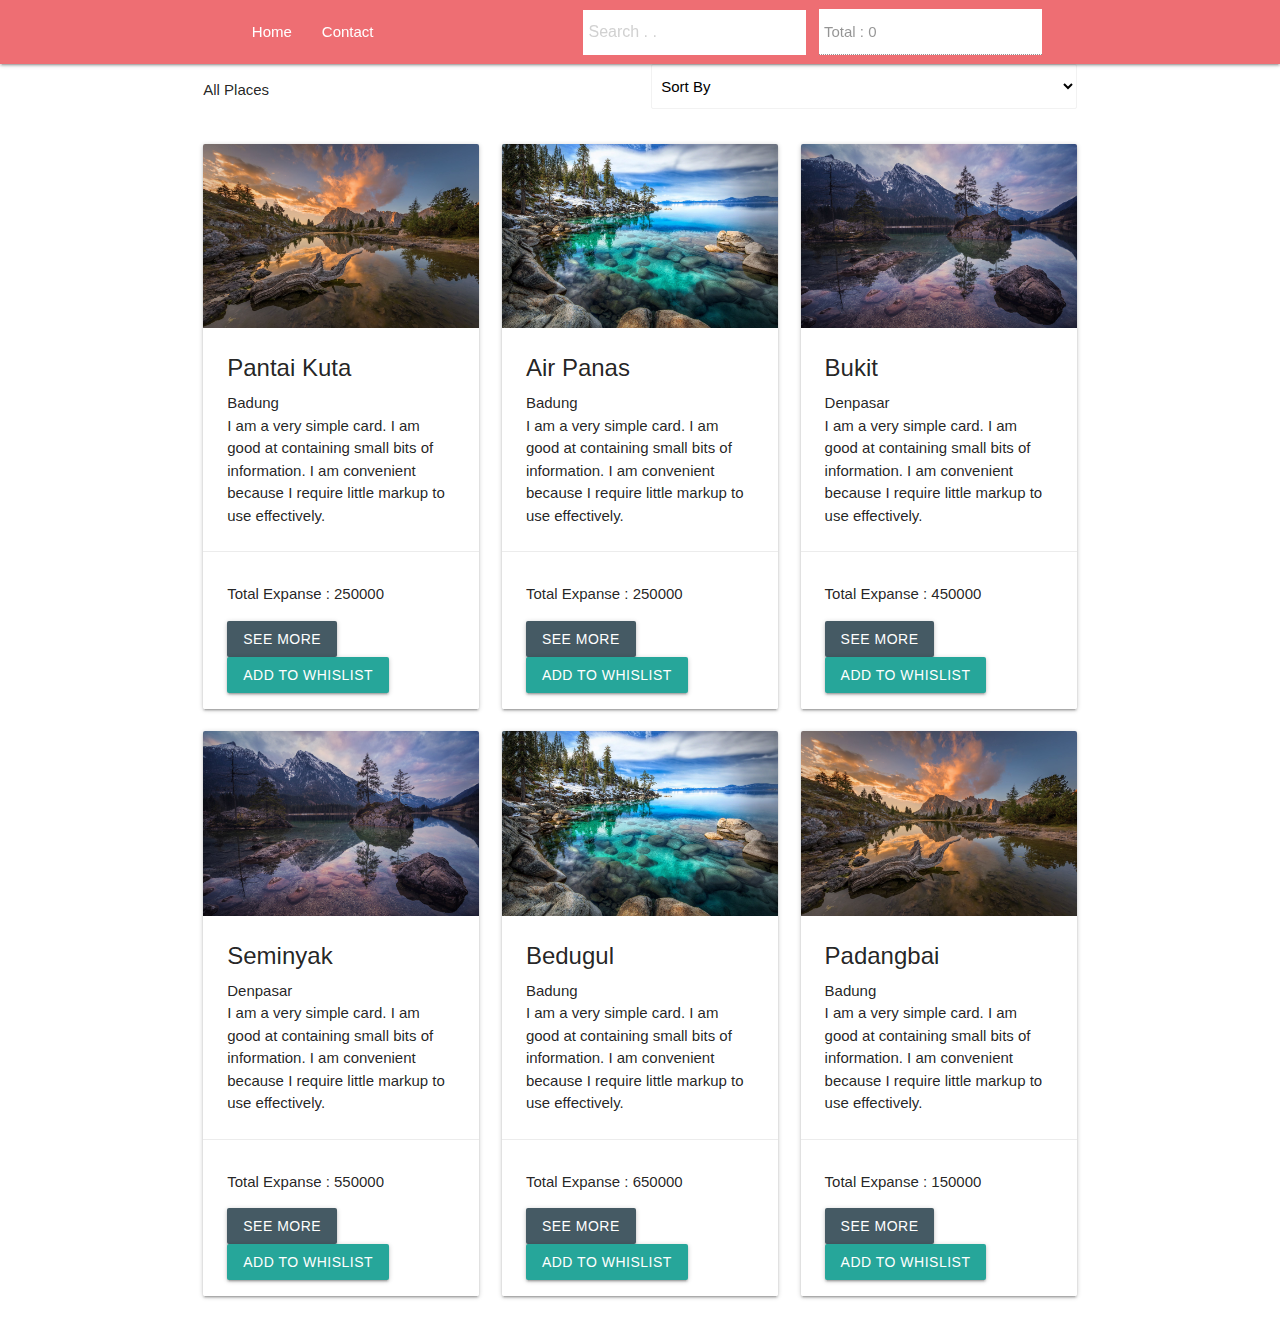
<file: index.html>
<!DOCTYPE html>
<html lang="en">

<head>
    <meta charset="UTF-8" />
    <meta name="viewport" content="width=device-width, initial-scale=1.0" />
    <title>TRAVEL | 2020</title>
    <!-- Compiled and minified CSS -->
    <link rel="stylesheet" href="https://cdnjs.cloudflare.com/ajax/libs/materialize/1.0.0/css/materialize.min.css" />

    <!-- Compiled and minified JavaScript -->
    <script src="https://cdnjs.cloudflare.com/ajax/libs/materialize/1.0.0/js/materialize.min.js"></script>
    <!--Import Google Icon Font-->
    <link href="https://fonts.googleapis.com/icon?family=Material+Icons" rel="stylesheet" />
    <link rel="stylesheet" href="style.css" />
    <script src="travel.js" async></script>
</head>

<body>
    <!-- nav -->
    <div class="navbar-fixed">
        <nav>
            <div class="container">
                <div class="nav-wrapper">
                    <ul id="nav-mobile" class="left hide-on-med-and-down">
                        <li><a href="index.html">Home</a></li>
                        <li><a href="about.html">Contact</a></li>

                    </ul>
                    <a href="#" data-target="mobile-demo" class="sidenav-trigger"><i class="material-icons">menu</i></a>
                    <ul id="nav-mobile" class="right hide-on-med-and-down">

                        <div class="row">
                            <div class="col s12">
                                <div class="row">
                                    <div class="input-field col s6">
                                        <input type="text" id="autocomplete-input" class="autocomplete"
                                            placeholder="Search . .">
                                    </div>
                                    <div class="input-field col s6">
                                        <input class="total" type="text" value="Total : 0" disabled />
                                    </div>
                                </div>
                            </div>
                        </div>
                    </ul>
                </div>
            </div>

        </nav>

    </div>
    <ul class="sidenav" id="mobile-demo">
        <li><a href="index.html">Home</a></li>
        <li><a href="about.html">Contact</a></li>

        <li>
            <input class="total" type="text" value="Total : 0" disabled />
        </li>
    </ul>
    <div class="container">
        <section class="content">
            <div class="row">
                <div class="col s12 l6 m6 ">
                    <p class="bold">All Places</p>
                </div>
                <div class="col s12 l6 m6">
                    <select class="browser-default right">
                        <option value="1" selected disabled>Sort By </option>
                        <option value="Badung">Badung</option>
                        <option value="Denpasar">Denpasar</option>
                    </select>
                </div>
            </div>

            <div class="row">
                <!-- 1 -->
                <div class="col s12 l4 m6">
                    <div class="card">
                        <div class="card-image">
                            <img src="./image/1.jpg" />
                        </div>
                        <div class="card-content">
                            <span class="card-title">Pantai Kuta</span>
                            <span class="kota">Badung</span>

                            <p>
                                I am a very simple card. I am good at containing small bits of
                                information. I am convenient because I require little markup to
                                use effectively.
                            </p>
                        </div>

                        <div class="card-action">
                            <p>Total Expanse : 250000</p>
                            <a class="waves-effect waves-light btn blue-grey darken-2 modal-trigger" href="#modal1">See
                                More
                            </a>
                            <a class="waves-effect waves-light btn wishlist">Add to Whislist</a>
                        </div>



                    </div>
                </div>
                <!-- modal content 1-->
                <div id="modal1" class="modal">

                    <div class="modal-content">
                        <div class="card">
                            <div class="card-image"><img src="./image/1.jpg" alt="" srcset="">
                            </div>
                            <div class="card-content">
                                <span class="card-title">Pantai Kuta</span>
                                <p>Badung</p>

                                <p>
                                    I am a very simple card. I am good at containing small bits of
                                    information. I am convenient because I require little markup to
                                    use effectively.
                                </p>
                            </div>
                            <div class="card-action">
                                <p>Total Expanse : 250000</p>
                                <a class="waves-effect waves-light btn wishlist">Add to Whislist</a>
                            </div>

                        </div>
                    </div>
                </div>
                <!-- 2 -->
                <div class="col s12 l4 m6">
                    <div class="card">
                        <div class="card-image">
                            <img src="./image/2.jpg" />
                        </div>
                        <div class="card-content">
                            <span class="card-title">Air Panas</span>
                            <span class="kota">Badung</span>

                            <p>
                                I am a very simple card. I am good at containing small bits of
                                information. I am convenient because I require little markup to
                                use effectively.
                            </p>
                        </div>

                        <div class="card-action">
                            <p>Total Expanse : 250000</p>
                            <a class="waves-effect waves-light btn blue-grey darken-2 modal-trigger" href="#modal2">See
                                More
                            </a>
                            <a class="waves-effect waves-light btn wishlist">Add to Whislist</a>
                        </div>



                    </div>
                </div>
                <!-- modal content 2-->
                <div id="modal2" class="modal">
                    <div class="modal-content">
                        <div class="card">
                            <div class="card-image"><img src="./image/2.jpg" alt="" srcset="">
                            </div>
                            <div class="card-content">
                                <span class="card-title">Air Panas</span>
                                <p>Badung</p>

                                <p>
                                    I am a very simple card. I am good at containing small bits of
                                    information. I am convenient because I require little markup to
                                    use effectively.
                                </p>
                            </div>
                            <div class="card-action">
                                <p>Total Expanse : 250000</p>
                                <a class="waves-effect waves-light btn wishlist">Add to Whislist</a>
                            </div>

                        </div>
                    </div>
                </div>
                <!-- 3 -->
                <div class="col s12 l4 m6">
                    <div class="card">
                        <div class="card-image">
                            <img src="./image/3.jpg" />
                        </div>
                        <div class="card-content">
                            <span class="card-title">Bukit</span>
                            <span class="kota">Denpasar</span>

                            <p>
                                I am a very simple card. I am good at containing small bits of
                                information. I am convenient because I require little markup to
                                use effectively.
                            </p>
                        </div>

                        <div class="card-action">
                            <p>Total Expanse : 450000</p>
                            <a class="waves-effect waves-light btn blue-grey darken-2 modal-trigger" href="#modal3">See
                                More
                            </a>
                            <a class="waves-effect waves-light btn wishlist">Add to Whislist</a>
                        </div>


                        <!-- modal content -->


                    </div>
                </div>
                <!-- modal content 3 -->
                <div id="modal3" class="modal">
                    <div class="modal-content">
                        <div class="card">
                            <div class="card-image"><img src="./image/3.jpg" alt="" srcset="">
                            </div>
                            <div class="card-content">
                                <span class="card-title">Bukit</span>
                                <p>Denpasar</p>

                                <p>
                                    I am a very simple card. I am good at containing small bits of
                                    information. I am convenient because I require little markup to
                                    use effectively.
                                </p>
                            </div>
                            <div class="card-action">
                                <p>Total Expanse : 450000</p>
                                <a class="waves-effect waves-light btn wishlist">Add to Whislist</a>
                            </div>
                        </div>
                    </div>

                </div>
                <!-- 4 -->
                <div class="col s12 l4 m6">
                    <div class="card">
                        <div class="card-image">
                            <img src="./image/3.jpg" />
                        </div>
                        <div class="card-content">
                            <span class="card-title">Seminyak</span>
                            <span class="kota">Denpasar</span>

                            <p>
                                I am a very simple card. I am good at containing small bits of
                                information. I am convenient because I require little markup to
                                use effectively.
                            </p>
                        </div>

                        <div class="card-action">
                            <p>Total Expanse : 550000</p>
                            <a class="waves-effect waves-light btn blue-grey darken-2 modal-trigger" href="#modal4">See
                                More
                            </a>
                            <a class="waves-effect waves-light btn wishlist">Add to Whislist</a>
                        </div>


                        <!-- modal content -->


                    </div>
                </div>
                <!-- modal content 4 -->
                <div id="modal4" class="modal">
                    <div class="modal-content">
                        <div class="card">
                            <div class="card-image"><img src="./image/3.jpg" alt="" srcset="">
                            </div>
                            <div class="card-content">
                                <span class="card-title">Seminyak</span>
                                <p>Denpasar</p>

                                <p>
                                    I am a very simple card. I am good at containing small bits of
                                    information. I am convenient because I require little markup to
                                    use effectively.
                                </p>
                            </div>
                            <div class="card-action">
                                <p>Total Expanse : 550000</p>
                                <a class="waves-effect waves-light btn wishlist">Add to Whislist</a>
                            </div>
                        </div>
                    </div>

                </div>
                <!-- 5 -->
                <div class="col s12 l4 m6">
                    <div class="card">
                        <div class="card-image">
                            <img src="./image/2.jpg" />
                        </div>
                        <div class="card-content">
                            <span class="card-title">Bedugul</span>
                            <span class="kota">Badung</span>

                            <p>
                                I am a very simple card. I am good at containing small bits of
                                information. I am convenient because I require little markup to
                                use effectively.
                            </p>
                        </div>

                        <div class="card-action">
                            <p>Total Expanse : 650000</p>
                            <a class="waves-effect waves-light btn blue-grey darken-2 modal-trigger" href="#modal5">See
                                More
                            </a>
                            <a class="waves-effect waves-light btn wishlist">Add to Whislist</a>
                        </div>


                        <!-- modal content -->


                    </div>
                </div>
                <!-- modal content 5 -->
                <div id="modal5" class="modal">
                    <div class="modal-content">
                        <div class="card">
                            <div class="card-image"><img src="./image/2.jpg" alt="" srcset="">
                            </div>
                            <div class="card-content">
                                <span class="card-title">Bedugul</span>
                                <p>Badung</p>

                                <p>
                                    I am a very simple card. I am good at containing small bits of
                                    information. I am convenient because I require little markup to
                                    use effectively.
                                </p>
                            </div>
                            <div class="card-action">
                                <p>Total Expanse : 650000</p>
                                <a class="waves-effect waves-light btn wishlist">Add to Whislist</a>
                            </div>
                        </div>
                    </div>

                </div>
                <!-- 6 -->
                <div class="col s12 l4 m6">
                    <div class="card">
                        <div class="card-image">
                            <img src="./image/1.jpg" />
                        </div>
                        <div class="card-content">
                            <span class="card-title">Padangbai</span>
                            <span class="kota">Badung</span>

                            <p>
                                I am a very simple card. I am good at containing small bits of
                                information. I am convenient because I require little markup to
                                use effectively.
                            </p>
                        </div>

                        <div class="card-action">
                            <p>Total Expanse : 150000</p>
                            <a class="waves-effect waves-light btn blue-grey darken-2 modal-trigger" href="#modal6">See
                                More
                            </a>
                            <a class="waves-effect waves-light btn wishlist">Add to Whislist</a>
                        </div>


                        <!-- modal content -->


                    </div>
                </div>
                <!-- modal  content 6 -->
                <div id="modal6" class="modal">
                    <div class="modal-content">
                        <div class="card">
                            <div class="card-image"><img src="./image/1.jpg" alt="" srcset="">
                            </div>
                            <div class="card-content">
                                <span class="card-title">Padangbai</span>
                                <p>Badung</p>

                                <p>
                                    I am a very simple card. I am good at containing small bits of
                                    information. I am convenient because I require little markup to
                                    use effectively.
                                </p>
                            </div>
                            <div class="card-action">
                                <p>Total Expanse : 150000</p>
                                <a class="waves-effect waves-light btn wishlist">Add to Whislist</a>
                            </div>
                        </div>
                    </div>

                </div>
            </div>

        </section>
    </div>

</body>

</html>
</file>
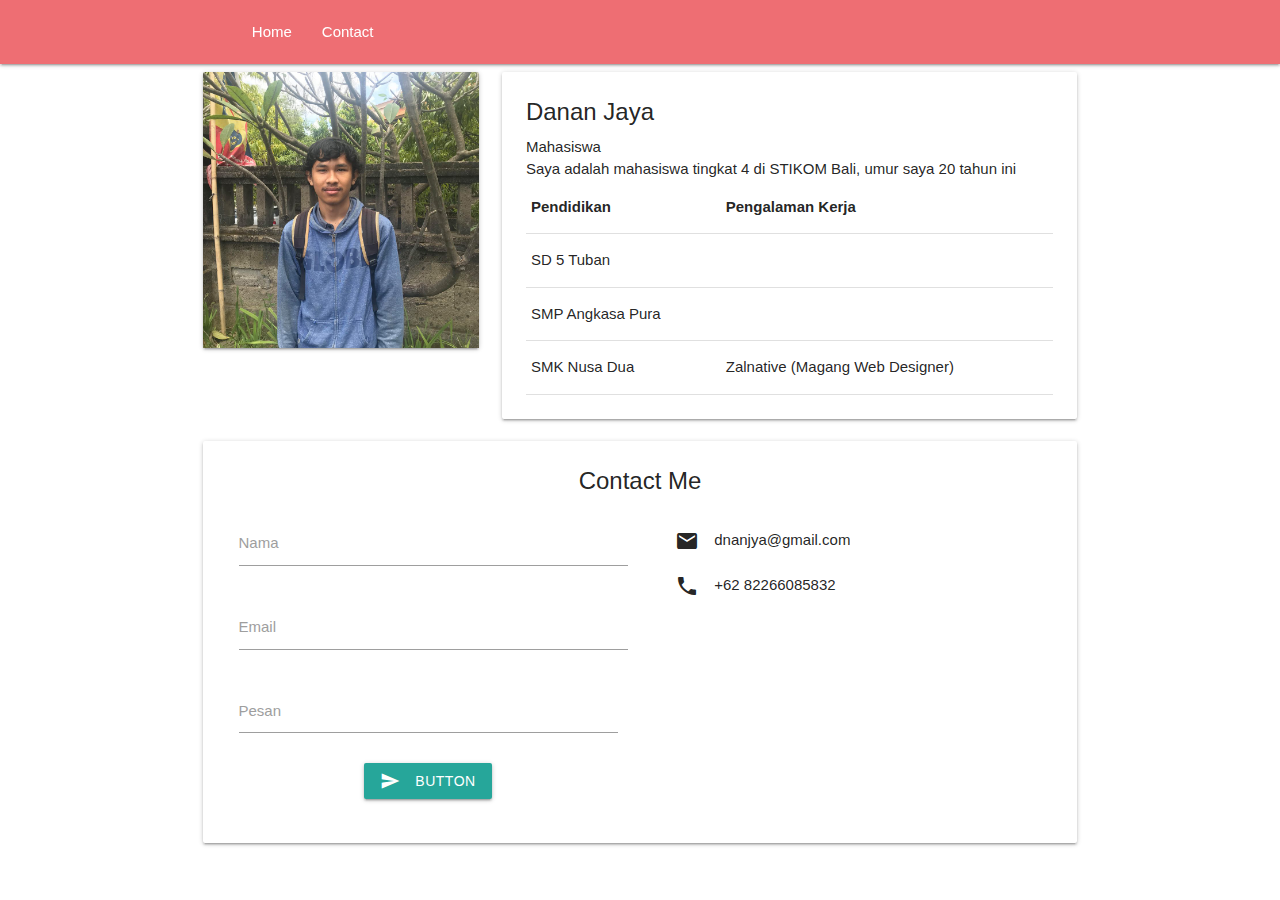
<file: about.html>
<!DOCTYPE html>
<html lang="en">

<head>
    <meta charset="UTF-8" />
    <meta name="viewport" content="width=device-width, initial-scale=1.0" />
    <title>Travel | 2020</title>
    <!-- Compiled and minified CSS -->
    <link rel="stylesheet" href="https://cdnjs.cloudflare.com/ajax/libs/materialize/1.0.0/css/materialize.min.css" />

    <!-- Compiled and minified JavaScript -->
    <script src="https://cdnjs.cloudflare.com/ajax/libs/materialize/1.0.0/js/materialize.min.js"></script>
    <!--Import Google Icon Font-->
    <link href="https://fonts.googleapis.com/icon?family=Material+Icons" rel="stylesheet" />
    <link rel="stylesheet" href="style.css" />
    <script src="travel.js" async></script>
</head>

<body>
    <div class="navbar-fixed">
        <nav>
            <div class="container">
                <div class="nav-wrapper">
                    <ul id="nav-mobile" class="left hide-on-med-and-down">
                        <li><a href="index.html">Home</a></li>
                        <li><a href="about.html">Contact</a></li>

                    </ul>
                    <a href="#" data-target="mobile-demo" class="sidenav-trigger"><i class="material-icons">menu</i></a>
                    <ul id="nav-mobile" class="right hide-on-med-and-down">


                    </ul>
                </div>
            </div>

        </nav>

    </div>
    <ul class="sidenav" id="mobile-demo">
        <li><a href="index.html">Home</a></li>
        <li><a href="badges.html">Contact</a></li>

    </ul>
    <section class="container contact">
        <div class="row">
            <div class="col l4 s12 m6">
                <div class="card">
                    <div class="card-image">
                        <img src="./image/profile.jpg" alt="" srcset="">
                    </div>
                </div>

            </div>
            <div class="col l8 m6 s12">
                <div class="card">

                    <div class="card-content">
                        <span class="card-title">
                            Danan Jaya
                        </span>
                        Mahasiswa

                        <p>Saya adalah mahasiswa tingkat 4 di STIKOM Bali, umur saya 20 tahun ini</p>
                        <table>
                            <thead>
                                <tr>
                                    <th>Pendidikan</th>
                                    <th>Pengalaman Kerja</th>
                                </tr>
                            </thead>

                            <tbody>
                                <tr>
                                    <td>SD 5 Tuban </td>
                                    <td></td>
                                </tr>
                                <tr>
                                    <td>SMP Angkasa Pura</td>
                                    <td></td>
                                <tr>
                                    <td>SMK Nusa Dua</td>
                                    <td>Zalnative (Magang Web Designer)</td>
                                </tr>
                            </tbody>
                        </table>
                    </div>
                </div>
            </div>
            <div class="col s12">
                <div class="card">

                    <div class="card-content">
                        <span class="card-title ">
                            <p class="center">Contact Me</p>
                        </span>
                        <div class="row">
                            <div class="col l6 s12">
                                <form action="https://formspree.io/mgelkrrn" method="POST">
                                    <div class="input-field col s12">
                                        <input id="nama" type="text" class="validate" name="nama">
                                        <label for="nama">Nama</label>
                                    </div>
                                    <div class="input-field col s12">
                                        <input id="email" type="text" class="validate" name="_replyto">
                                        <label for="email">Email</label>
                                    </div>
                                    <div class="input-field col s12">
                                        <textarea id="pesan" class="materialize-textarea validate" name="message"
                                            maxlength="200"></textarea>
                                        <label for="pesan">Pesan</label>
                                    </div>
                                    <p class="center">
                                        <a class="waves-effect waves-light btn kirim"><i
                                                class="material-icons left">send</i>button</a>
                                    </p>
                                </form>
                            </div>
                            <div class="col l6 s12">
                                <div class="card-content">
                                    <p><i class="material-icons left">email</i>dnanjya@gmail.com</p>
                                    <br>
                                    <p><i class="material-icons left">phone</i>+62 82266085832</p>
                                </div>
                            </div>

                        </div>

                    </div>

                </div>
            </div>
        </div>
        </div>
    </section>
</body>

</html>
</file>
<file: style.css>
.nav-wrapper {
    margin: 0 5%;
}

.input-field input[value] {
    font-size: 15px;
}


.nav-form>li>input {
    margin: 0 10px !important;
    padding: 0 10px !important;
    background-color: #eee !important;
}

.browser-default {
    width: 100%;
}

.input-field>input {
    background: white !important;
    padding: 0 5px !important;
}

img {
    width: 100%;
}

.sidenav>li>input {
    width: 80% !important;
    margin: 0 auto !important;
    display: block !important;
    background: #ee6e73 !important;
    color: #ffffff !important;
}
</file>
